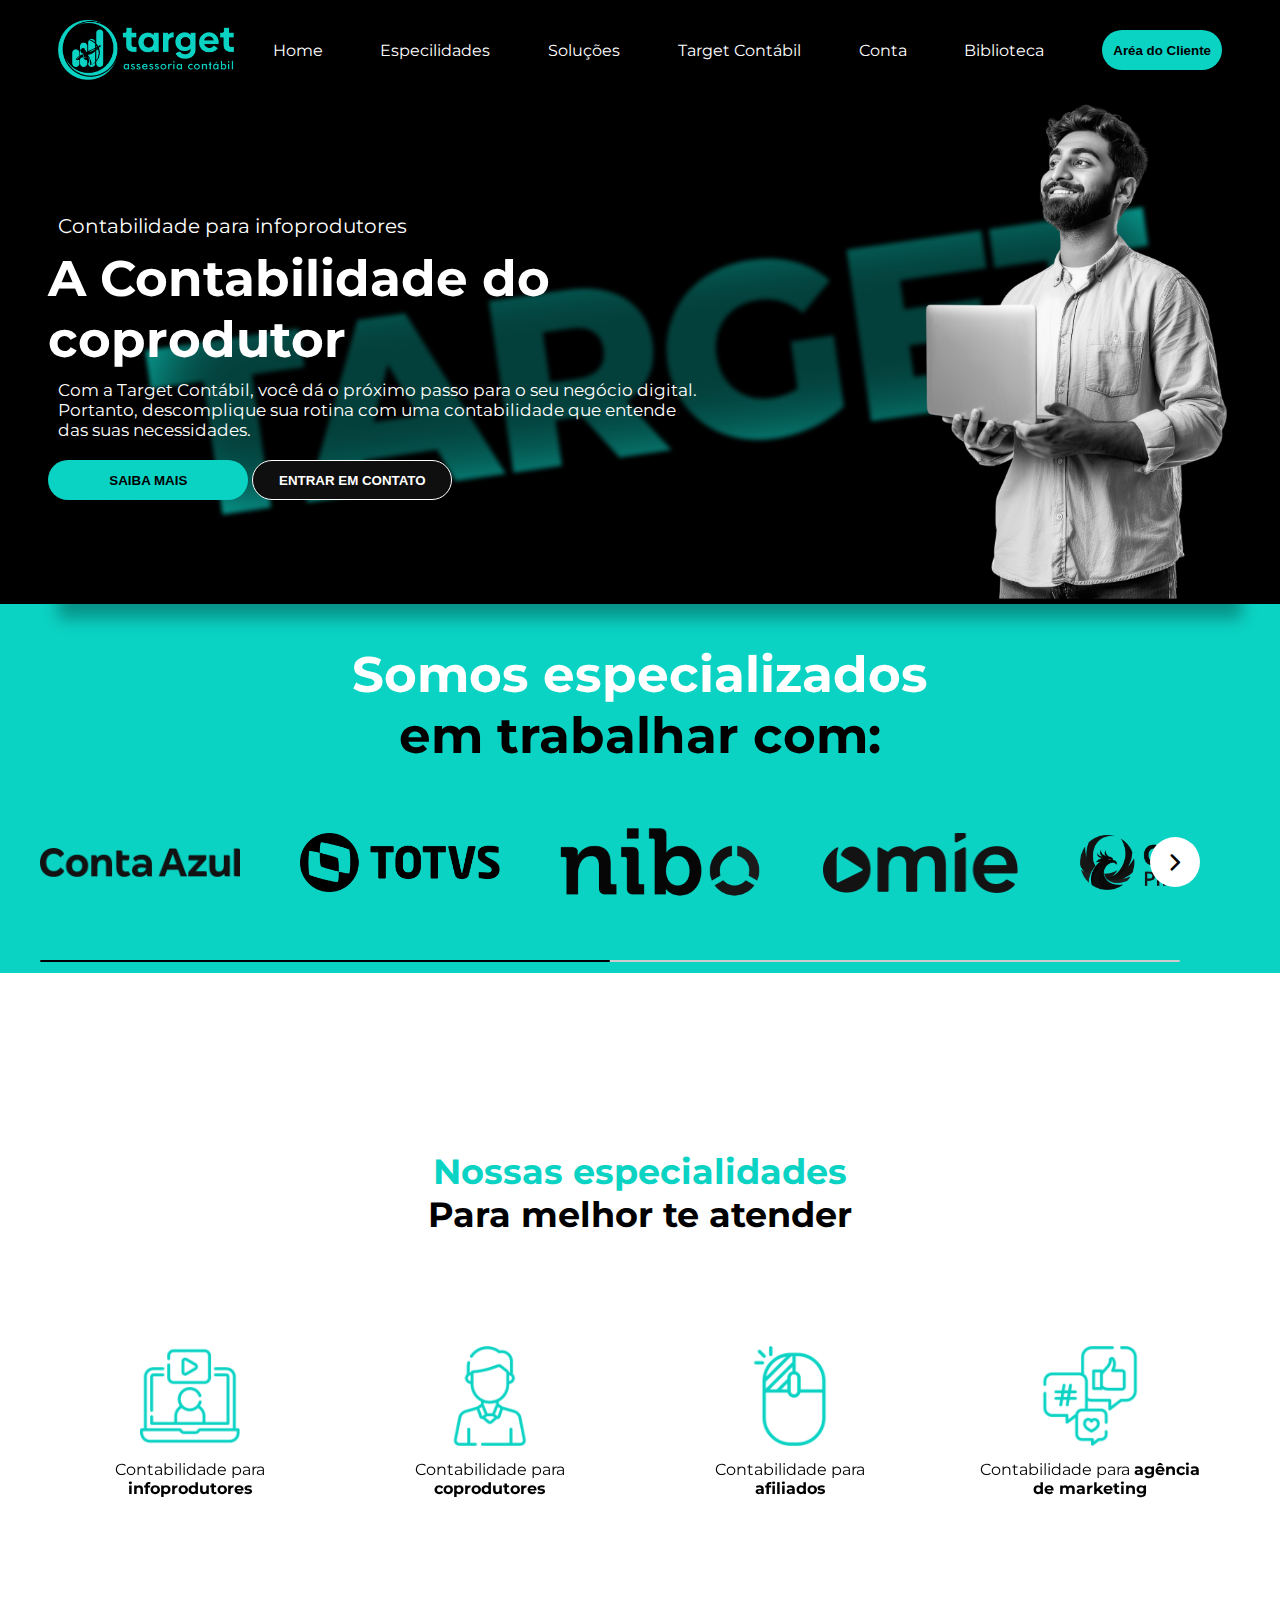
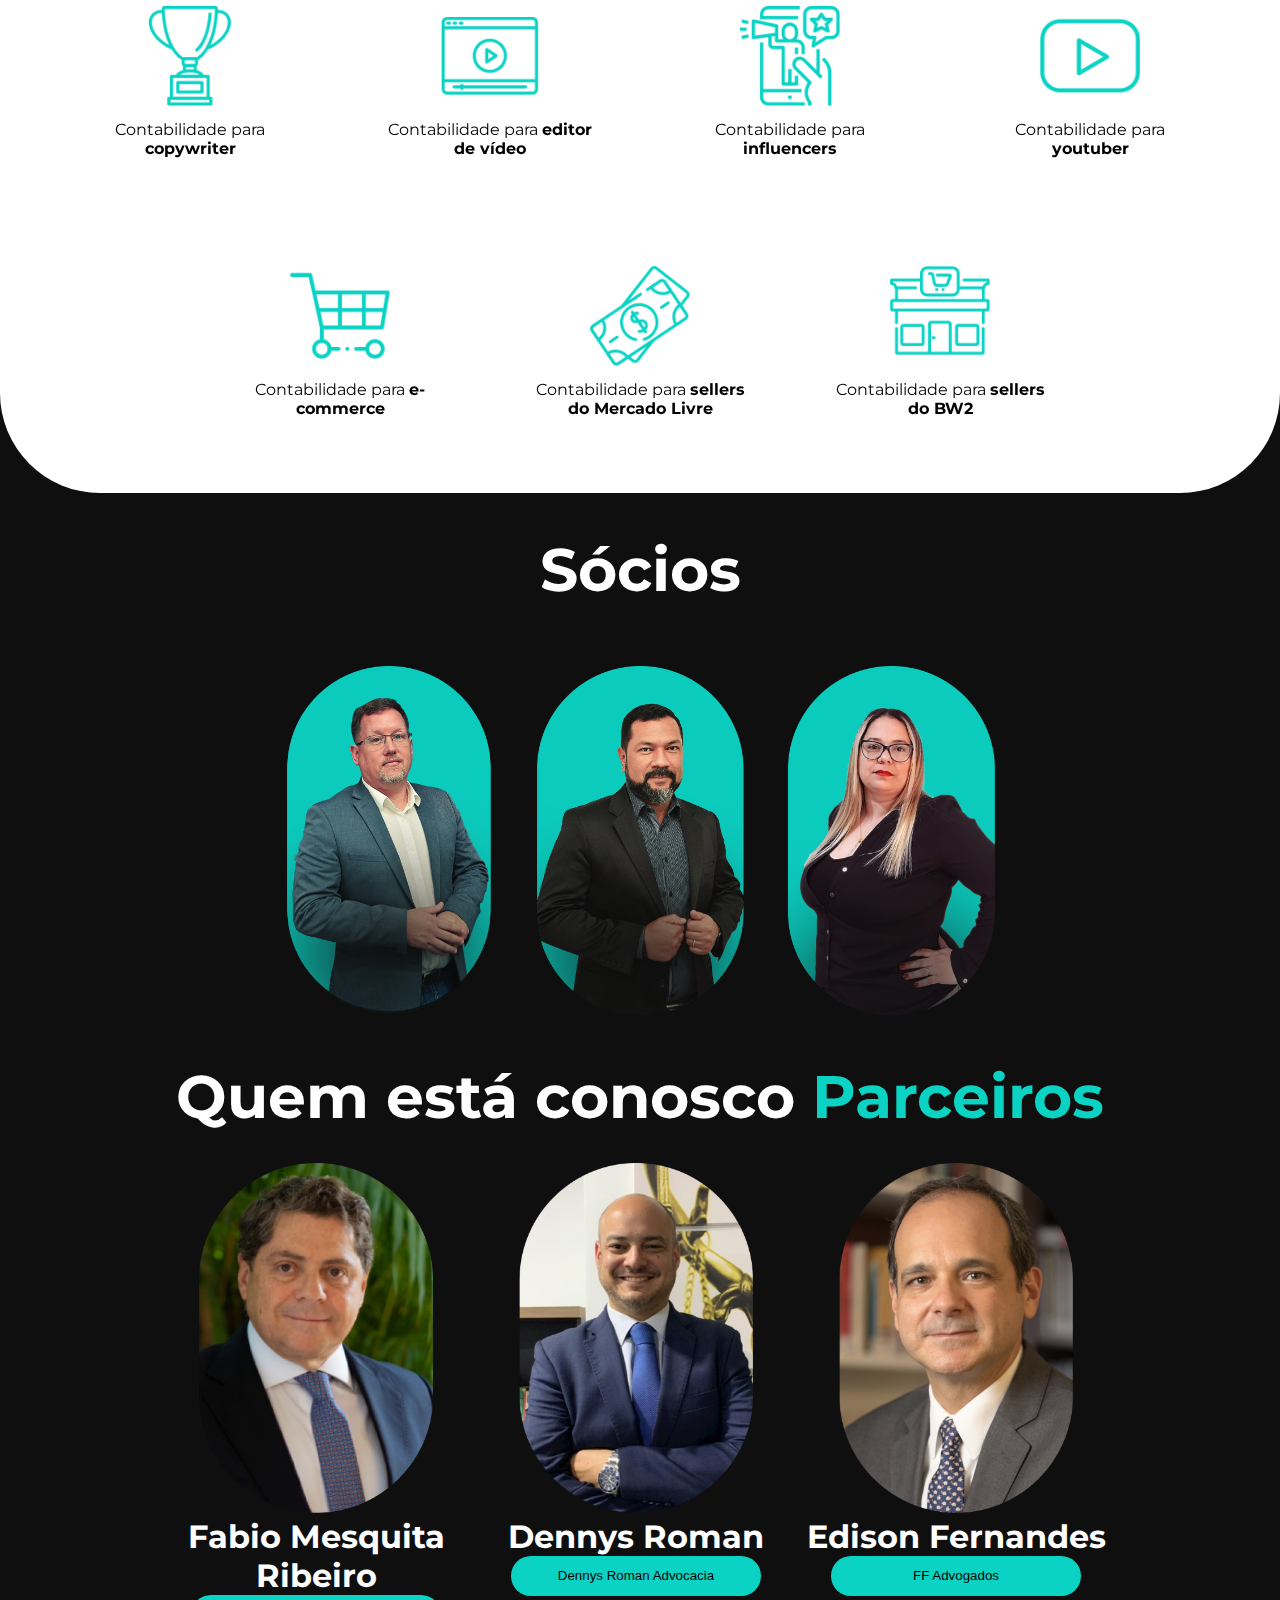
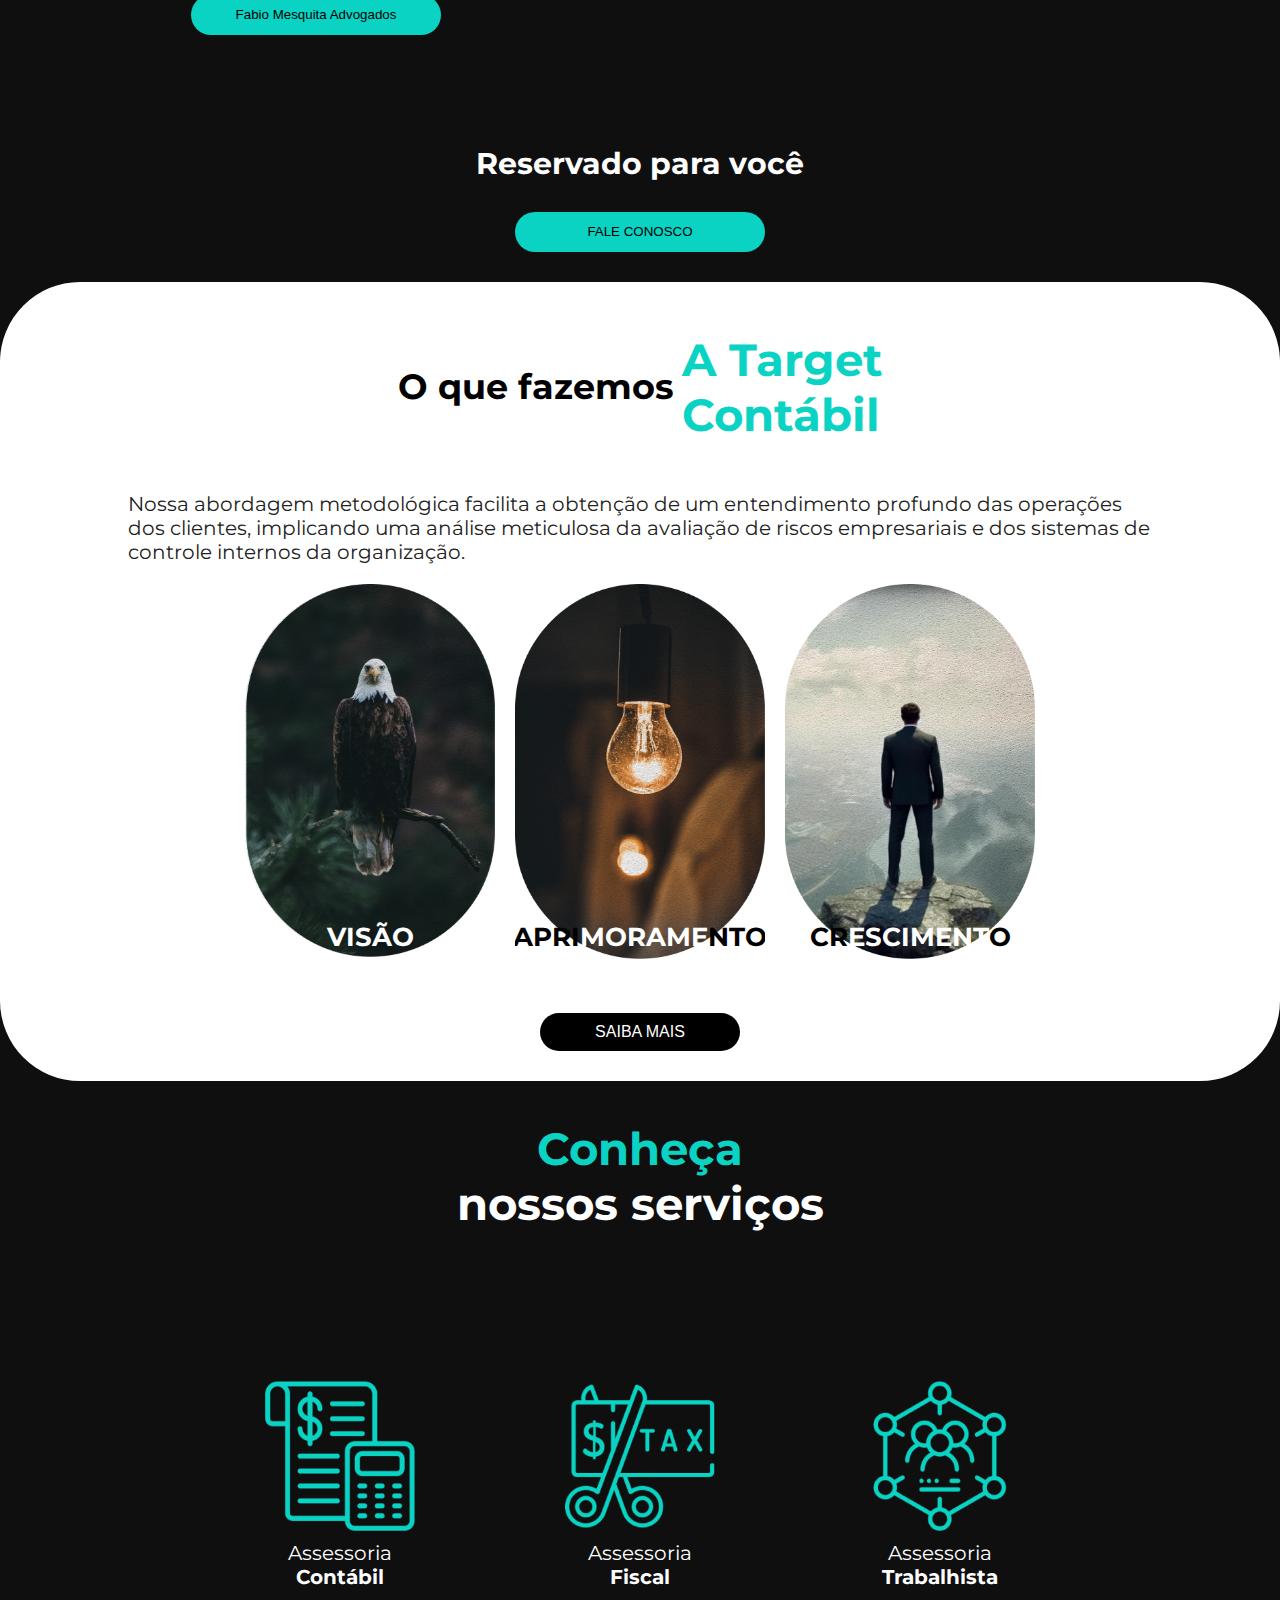
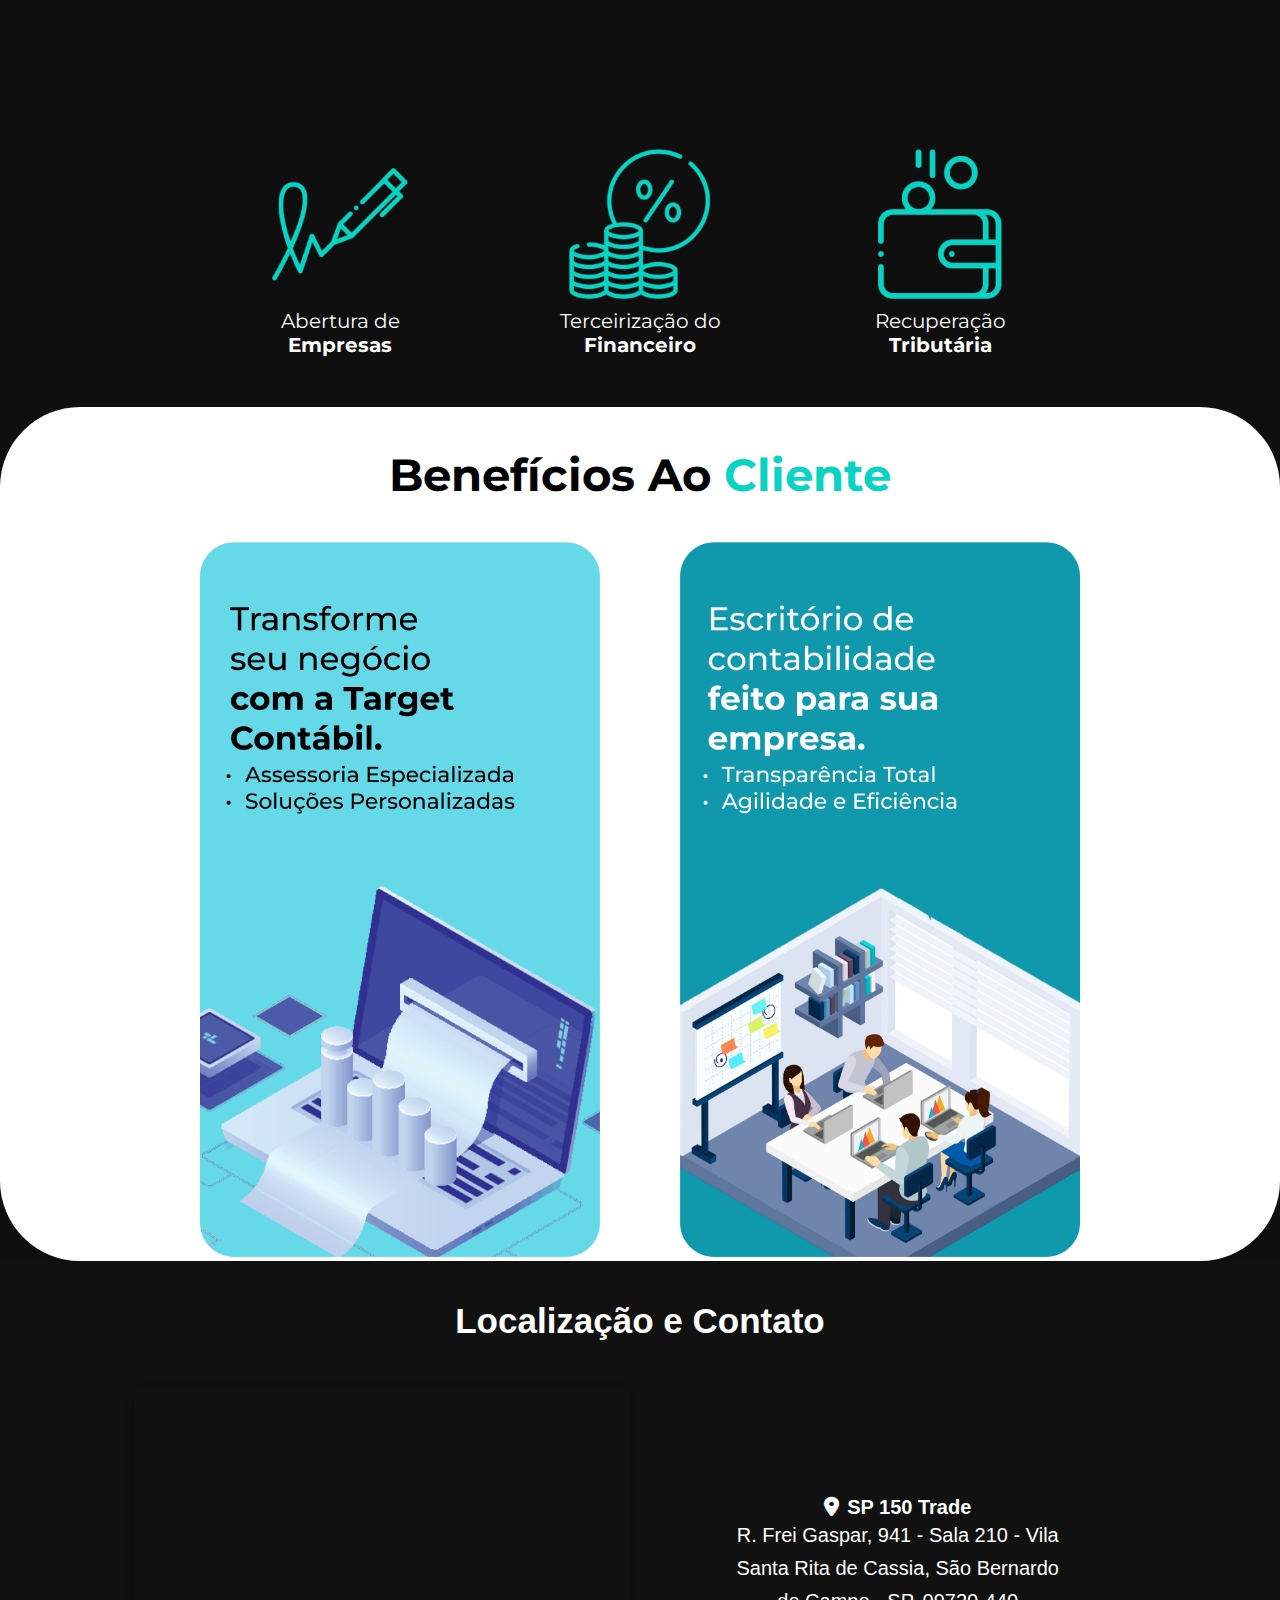
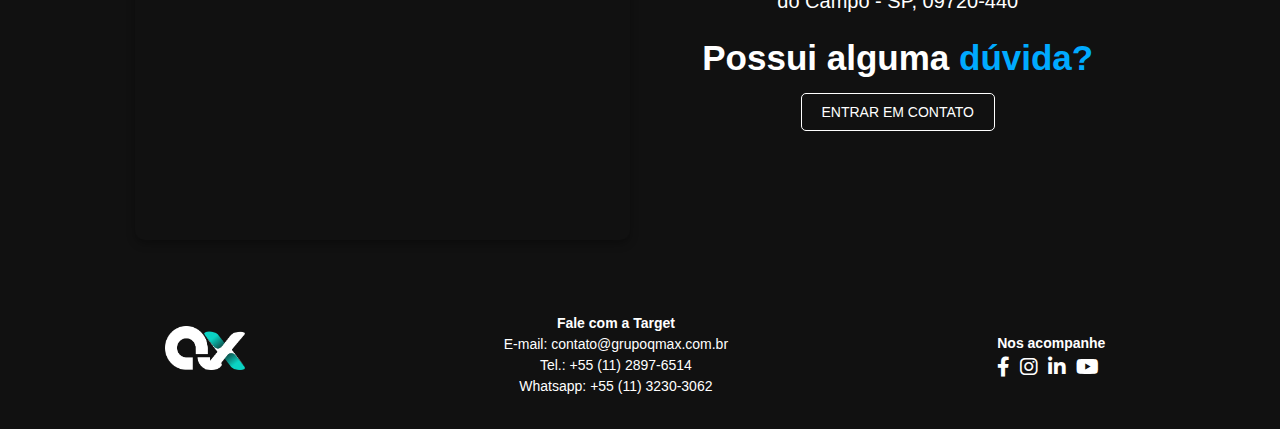
<file: src/Screens/landingPage/index.html>
<!DOCTYPE html>
<html lang="en">
<head>
    <meta charset="UTF-8">
    <meta name="viewport" content="width=device-width, initial-scale=1.0">
    <link rel="stylesheet" href="./style.css">
    <link rel="stylesheet" href="https://cdn.jsdelivr.net/npm/bootstrap-icons@1.10.0/font/bootstrap-icons.css">
    <link rel="stylesheet" href="https://cdnjs.cloudflare.com/ajax/libs/font-awesome/6.0.0-beta3/css/all.min.css">
    <link href="https://fonts.googleapis.com/css2?family=Material+Symbols+Rounded" rel="stylesheet">
    <script src="script.js" defer></script>
    <title>Target</title>
</head>
<body> 
    <section class="section-topo">
        <header>
            <div class="header">
                <img src="/midias/image/Logo- SemDegrade.png">
                <li>Home</li>
                <li>Especilidades</li>
                <li>Soluções</li>
                <li>Target Contábil</li>
                <li>Conta</li>
                <li>Biblioteca</li>
                <button>Aréa do Cliente</button>
            </div>
        </header>
        <div class="container-topo">
            <div class="lado-esquerdo">
            <div class="textos-topo">
                <p class="subparagrafo">Contabilidade para infoprodutores</p>
                <h1>A Contabilidade do coprodutor</h1>
                <p>Com a Target Contábil, você dá o próximo passo para o seu negócio digital. <br>Portanto, descomplique sua rotina com uma contabilidade que entende das suas necessidades.</p>
            </div>
            <div class="botoes-topo">
                <button class="saiba-mais">SAIBA MAIS</button>
                <button class="contato">ENTRAR EM CONTATO</button>
            </div>
        </div>
            <div class="lado-direito">
            <div class="imagem-topo">
               <img src="/midias/image/homem-coprodutor.png">
            </div>
        </div>
        </div>
    </section>
    <!-- Section Empresas -->
    <section class="section-empresas">
        <div class="empresas">
            <div class="titulo-empresas">
                <h1>Somos especializados
                    <br><span style="color: #000;">em trabalhar com:</span></h1>
            </div>
            <div class="container-empresas">
            <div class="slider-wrapper">
                <button id="prev-slide" class="slide-button material-symbols-rounded">chevron_left</button>
                <div class="image-list">
                    <img src="/midias/image/image 101.png" alt="img-1" class="image-item">
                    <img src="/midias/image/image 102.png" alt="img-2" class="image-item">
                    <img src="/midias/image/image 103.png" alt="img-3" class="image-item">
                    <img src="/midias/image/image 104.png" alt="img-4" class="image-item">
                    <img src="/midias/image/image 105.png" alt="img-5" class="image-item"> 
                    <img src="/midias/image/image 106.png" alt="img-6" class="image-item">
                    <img src="/midias/image/image 107.png" alt="img-7" class="image-item">
                    <img src="/midias/image/image 108.png" alt="img-8" class="image-item">
                 </div>
                 <button id="next-slide" class="slide-button material-symbols-rounded">chevron_right</button>
                </div>
                <div class="slider-scrollbar">
                    <div class="scrollbar-track">
                        <div class="scrollbar-thumb">
                        </div>
                    </div>
                </div>
            </div>
        </div>
    </section>
    <!-- Section Especialidades -->
    <section class="section-especialidades">
        <div class="container-especialidades">
            <div class="titulo">
                <h1 style="color: #0BD3C4;">Nossas especialidades</h1>
                <h1>Para melhor te atender</h1>
            </div>
            <div class="containers">
                <!-- Primeira Fileira -->
                <div class="primeira-fileira">
                    <div class="cards-movie">
                        <div class="card-front">
                            <img src="/midias/image/video-call 1.png">
                            <p>Contabilidade para <span>infoprodutores</span></p>
                        </div>
                        <div class="card-back">
                            <h1>Contabilidade para <span>infoprodutores</span></h1>
                            <p>Obtenha resultados maravilhosos com quem realmente entende do assunto!</p>
                            <button>Saiba Mais</button>
                        </div>
                    </div>
                    <div class="cards-movie">
                        <div class="card-front">
                            <img src="/midias/image/coprodutores.png">
                            <p>Contabilidade para <span>coprodutores</span></p>
                        </div>
                        <div class="card-back">
                            <h1>Contabilidade para <span>coprodutores</span></h1>
                            <p>Contabilidade especializada para coprodutores, garantindo o melhor suporte fiscal.</p>
                            <button>Saiba Mais</button>
                        </div>
                    </div>
                    <div class="cards-movie">
                        <div class="card-front">
                            <img src="/midias/image/afiliados.png">
                            <p>Contabilidade para <span>afiliados</span></p>
                        </div>
                        <div class="card-back">
                            <h1>Contabilidade para <span>afiliados</span></h1>
                            <p>Reduza impostos com um serviço de contabilidade focado em afiliados.</p>
                            <button>Saiba Mais</button>
                        </div>
                    </div>
                    <div class="cards-movie">
                        <div class="card-front">
                            <img src="/midias/image/marketing.png">
                            <p>Contabilidade para <span>agência de marketing</span></p>
                        </div>
                        <div class="card-back">
                            <h1>Contabilidade para <span>agência de marketing</span></h1>
                            <p>Suporte contábil especializado para agências de marketing.</p>
                            <button>Saiba Mais</button>
                        </div>
                    </div>
                </div>
                
                <!-- Segunda Fileira -->
                <div class="segunda-fileira">
                    <div class="cards-movie">
                        <div class="card-front">
                            <img src="/midias/image/copywriter.png">
                            <p>Contabilidade para <span>copywriter</span></p>
                        </div>
                        <div class="card-back">
                            <h1>Contabilidade para <span>copywriter</span></h1>
                            <p>Serviços contábeis personalizados para copywriters.</p>
                            <button>Saiba Mais</button>
                        </div>
                    </div>
                    <div class="cards-movie">
                        <div class="card-front">
                            <img src="/midias/image/editor.png">
                            <p>Contabilidade para <span>editor de vídeo</span></p>
                        </div>
                        <div class="card-back">
                            <h1>Contabilidade para <span>editor de vídeo</span></h1>
                            <p>Soluções fiscais para editores de vídeo profissionais.</p>
                            <button>Saiba Mais</button>
                        </div>
                    </div>
                    <div class="cards-movie">
                        <div class="card-front">
                            <img src="/midias/image/influencers.png">
                            <p>Contabilidade para <span>influencers</span></p>
                        </div>
                        <div class="card-back">
                            <h1>Contabilidade para <span>influencers</span></h1>
                            <p>Gestão fiscal ideal para influencers.</p>
                            <button>Saiba Mais</button>
                        </div>
                    </div>
                    <div class="cards-movie">
                        <div class="card-front">
                            <img src="/midias/image/youtuber.png">
                            <p>Contabilidade para <span>youtuber</span></p>
                        </div>
                        <div class="card-back">
                            <h1>Contabilidade para <span>youtuber</span></h1>
                            <p>Controle contábil dedicado para youtubers.</p>
                            <button>Saiba Mais</button>
                        </div>
                    </div>
                </div>
                
                <!-- Terceira Fileira -->
                <div class="terceira-fileira">
                    <div class="cards-movie">
                        <div class="card-front">
                            <img src="/midias/image/e-commerce.png">
                            <p>Contabilidade para <span>e-commerce</span></p>
                        </div>
                        <div class="card-back">
                            <h1>Contabilidade para <span>e-commerce</span></h1>
                            <p>Gestão financeira completa para e-commerces.</p>
                            <button>Saiba Mais</button>
                        </div>
                    </div>
                    <div class="cards-movie">
                        <div class="card-front">
                            <img src="/midias/image/sellers.png">
                            <p>Contabilidade para <span>sellers do Mercado Livre</span></p>
                        </div>
                        <div class="card-back">
                            <h1>Contabilidade para <span>sellers do Mercado Livre</span></h1>
                            <p>Contabilidade dedicada para sellers do Mercado Livre.</p>
                            <button>Saiba Mais</button>
                        </div>
                    </div>
                    <div class="cards-movie">
                        <div class="card-front">
                            <img src="/midias/image/bw2.png">
                            <p>Contabilidade para <span>sellers do BW2</span></p>
                        </div>
                        <div class="card-back">
                            <h1>Contabilidade para <span>sellers do BW2</span></h1>
                            <p>Serviços especializados para sellers do BW2.</p>
                            <button>Saiba Mais</button>
                        </div>
                    </div>
                </div>
            </div>
        </div>
    </section>

    <!-- Section Socios -->
    <section class="section-socios">
        <div class="titulo-socios">
            <h1>Sócios</h1>
        </div>
        <div class="img-socios">
            <img src="/midias/image/hugo.png" alt="" class="socios">
            <img src="/midias/image/luciano.png">
            <img src="/midias/image/ale.png">
        </div>
    </section>
    <section class="section-parceiros">
        <div class="itens-parceiros">
            <div class="titulo-parceiros">
            <h1>Quem está conosco <span style="color: #0BD3C4;">Parceiros</span></h1>
            </div>
        <div class="parceiros">
            <div class="conteiners-parceiros">
                <img src="/midias/image/fabio-mesquita.png" alt="parceiros" class="Fabio Mesquita">
                <h1>Fabio Mesquita Ribeiro</h1>
                <button onclick="window.location.href='https://www.linkedin.com/in/fabio-mesquita-ribeiro-936a7a2b/?originalSubdomain=br';">Fabio Mesquita Advogados</button>
            </div>
            <div class="conteiners-parceiros">
                <img src="/midias/image/dennys-roman.png" alt="parceiros" class="Dennys Roman">
                <h1>Dennys Roman</h1>
                <button onclick="window.location.href='https://www.linkedin.com/in/dennys-roman-27943116/?originalSubdomain=br';">Dennys Roman Advocacia</button>
            </div>
            <div class="conteiners-parceiros">
                <img src="/midias/image/edison-fernandes.png" alt="parceiros" class="Edison Fernandes">
                <h1>Edison Fernandes</h1>
                <button onclick="window.location.href='https://www.linkedin.com/in/edison-fernandes/?locale=pt_BR';">FF Advogados</button>
            </div>
        </div>
            <div class="titulo-button">
                <h1>Reservado para você</h1>
                <button>FALE CONOSCO</button>
            </div>
        </div>
    </section>
    
    <!-- Section O que fazemos -->
    <section class="section-target">
        <div class="container-target">
            <div class="titulo-target">
                <h1 class="primeiro-titulo">O que fazemos</h1>
                <h1 class="segundo-titulo">A Target <br>Contábil</h1>
            </div>
            <div class="paragrafo-target">
                <p>
                    Nossa abordagem metodológica facilita a obtenção de um entendimento profundo das operações dos clientes,
                    implicando uma análise meticulosa da avaliação de riscos empresariais e dos sistemas de controle internos
                    da organização.
                </p>
            </div>
            <div class="grid-target">
                <div class="img-target">
                    <img src="/midias/image/visao.png" alt="Visão" class="visao">
                    <h1 class="img-titulo">VISÃO</h1>
                </div>
                <div class="img-target">
                    <img src="/midias/image/aprimoramento.png" alt="Aprimoramento" class="aprimoramento">
                    <h1 class="img-titulo"><span style="color: #000;">APRI</span>MORAME<span style="color: #000;">NTO</span></h1>
                </div>
                <div class="img-target">
                    <img src="/midias/image/crescimento.png" alt="Crescimento" class="crescimento">
                    <h1 class="img-titulo"><span style="color: #000;">CR</span>ESCIMENT<span style="color: #000;">O</span></h1>
                </div>
            </div>
            <div class="button-target">
                <button>SAIBA MAIS</button>
            </div>
        </div>
    </section>

    <!-- Section Serviços-->
    <section class="section-servicos">
        <div class="container-servicos">
            <div class="titulo-servicos">
                <h1>Conheça <br><span style="color: #fff;">nossos serviços</span></h1>
            </div>
            <div class="containers">
            <div class="primeira-fileira">
                <div class="cards">
                    <img src="/midias/image/contabil.png" alt="" class="contabil">
                    <p>Assessoria <span><br>Contábil</span></p>
                </div>
                <div class="cards">
                    <img src="/midias/image/fiscal.png" alt="" class="fiscal">
                    <p>Assessoria <span><br>Fiscal</span></p>
                </div>
                <div class="cards">
                    <img src="/midias/image/trabalhista.png" alt="" class="trabalhista">
                    <p>Assessoria <span>Trabalhista</span></p>
                </div>
            </div>
            <div class="segunda-fileira">
                <div class="cards">
                    <img src="/midias/image/empresas.png" alt="" class="empresas">
                    <p>Abertura de <span>Empresas</span></p>
                </div>
                <div class="cards">
                    <img src="/midias/image/financeiro.png" alt="" class="financeiro">
                    <p>Terceirização do <span>Financeiro</span></p>
                </div>
                <div class="cards">
                    <img src="/midias/image/tributaria.png" alt="" class="tributaria">
                    <p>Recuperação <span>Tributária</span></p>
                </div>
            </div>
        </div>
    </div>
    </section>
    <!--Section Beneficios ao Cliente-->
    <section class="section-cliente">
        <div class="container-cliente">
            <div class="titulo-cliente">
                <h1>Benefícios Ao <span style="color: #0BD3C4;">Cliente</span></h1>
            </div>
            <div class="cards-beneficios">
                <div class="banner">
                    <img src="/midias/image/banner1.png" alt="" class="banner1">
                </div>
                <div class="banner">
                    <img src="/midias/image/banner2.png" alt="" class="banner2">
                </div>
            </div>
        </div>
    </section>
    <section class="location-contact-section">    
        <div class="titulo-contact">
            <h1>Localização e Contato</h1>
        </div>
        <div class="flex-contact">
        <div class="map-container"> 
            <iframe src="https://www.google.com/maps/embed?pb=!1m18!1m12!1m3!1d3652.8339953536197!2d-46.559662625504366!3d-23.717621478692745!2m3!1f0!2f0!3f0!3m2!1i1024!2i768!4f13.1!3m3!1m2!1s0x94ce4178d8820c95%3A0x88ed5482654281bd!2sR.%20Frei%20Gaspar%2C%20941%20-%20Vila%20Santa%20Rita%20de%20Cassia%2C%20S%C3%A3o%20Bernardo%20do%20Campo%20-%20SP%2C%2009720-440!5e0!3m2!1spt-BR!2sbr!4v1730774435998!5m2!1spt-BR!2sbr" 
            width="600" height="450" style="border:0;" allowfullscreen="" loading="lazy" referrerpolicy="no-referrer-when-downgrade">
            </iframe>
        </div>
            <div class="contact-info">
                <h3><i class="fas fa-map-marker-alt"></i> SP 150 Trade</h3>
                <p>R. Frei Gaspar, 941 - Sala 210 - Vila</p>
                <p>Santa Rita de Cassia, São Bernardo</p>
                <p> do Campo - SP, 09720-440</p>
                <h4>Possui alguma <span>dúvida?</span></h4>
                <button class="contact-button">ENTRAR EM CONTATO</button>
            </div>
        </div>
    </section>
    
    <footer class="footer">
        <div class="footer-content">
            <div class="footer-logo">
                <img src="/midias/image/logo-target.png" alt="Logo da Target" />
            </div>
            <div class="footer-contact">
                <p><strong>Fale com a Target</strong></p>
                <p>E-mail: contato@grupoqmax.com.br</p>
                <p>Tel.: +55 (11) 2897-6514</p>
                <p>Whatsapp: +55 (11) 3230-3062</p>
            </div>
            <div class="footer-social">
                <p><strong>Nos acompanhe</strong></p>
                <div class="social-icons">
                    <a href="#"><i class="fab fa-facebook-f"></i></a>
                    <a href="#"><i class="fab fa-instagram"></i></a>
                    <a href="#"><i class="fab fa-linkedin-in"></i></a>
                    <a href="#"><i class="fab fa-youtube"></i></a>
                </div>
            </div>
        </div>
    </footer>
    

</body>
</html>
</file>
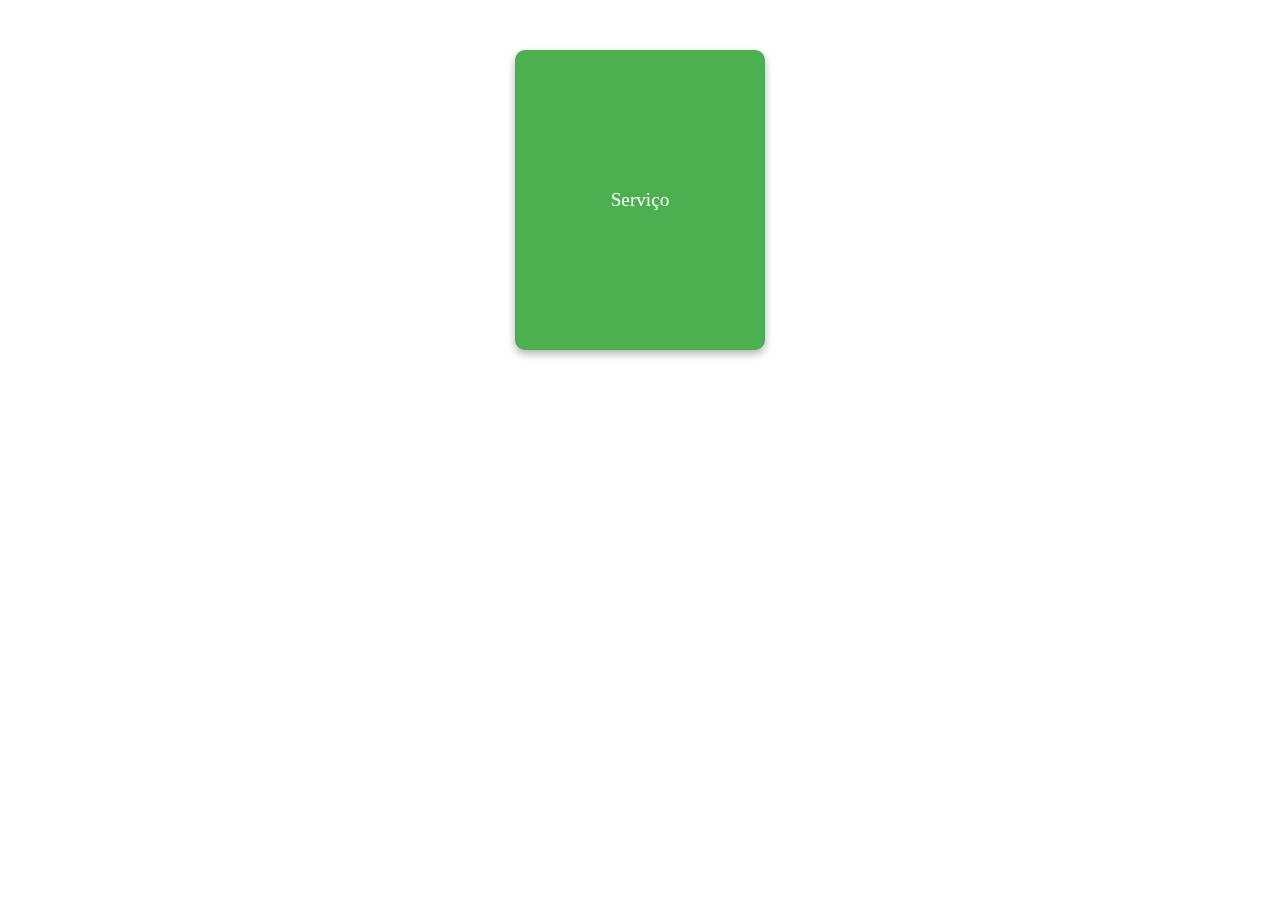
<file: teste.html>
<!DOCTYPE html>
<html lang="pt-br">
<head>
<meta charset="UTF-8">
<meta name="viewport" content="width=device-width, initial-scale=1.0">
<title>Card com Animação de Giro</title>
<style>
  /* Estilos gerais para o card */
  .card-container {
    perspective: 1000px;
    width: 250px;
    height: 300px;
    margin: 50px auto;
  }

  /* Card e seus lados (frente e verso) */
  .card {
    position: relative;
    width: 100%;
    height: 100%;
    transform-style: preserve-3d;
    transition: transform 0.6s;
  }

  .card-container:hover .card {
    transform: rotateY(180deg);
  }

  /* Estilos para o lado frontal do card */
  .card-front, .card-back {
    position: absolute;
    width: 100%;
    height: 100%;
    backface-visibility: hidden;
    display: flex;
    align-items: center;
    justify-content: center;
    border-radius: 10px;
    box-shadow: 0 4px 8px rgba(0, 0, 0, 0.3);
  }

  .card-front {
    background-color: #4CAF50;
    color: white;
    font-size: 1.2em;
  }

  /* Estilos para o lado traseiro do card */
  .card-back {
    background-color: #FFF;
    color: #333;
    font-size: 1em;
    transform: rotateY(180deg);
    padding: 20px;
    box-sizing: border-box;
    text-align: center;
  }
</style>
</head>
<body>

<div class="card-container">
  <div class="card">
    <!-- Lado da frente do card -->
    <div class="card-front">
      <p>Serviço</p>
    </div>

    <!-- Lado de trás do card -->
    <div class="card-back">
      <p>Detalhes do serviço:</p>
      <p>Descrição do que está incluído neste serviço, vantagens e informações adicionais.</p>
    </div>
  </div>
</div>

</body>
</html>
</file>
<file: src/Screens/landingPage/style.css>
@import url('https://fonts.googleapis.com/css2?family=Montserrat:ital,wght@0,100..900;1,100..900&display=swap');

*{
    margin: 0;
    padding: 0;   
}
body {
    font-family: 'Montserrat', sans-serif;
    background-color: #0F0F0F;
    box-sizing: border-box;
}
.section-topo{
    display: flex;
    flex-direction: column;
    background-color: #000000;
    height: 100%;
}

.header{
    display: flex;
    margin: 20px;
    flex-direction: row;
    justify-content: space-evenly;
    align-items: center;
}

.header li{
    color: #fff;
    display: inline;
    margin-right: 20px;
    list-style: none;
    cursor: pointer;
}

.header img{
    height: 60px;
}

.header button{
    background-color: #0BD3C4;
    color: #000;
    border: none;
    border-radius: 20px;
    width: 120px;
    height: 40px;
    font-weight: 600;
    cursor: pointer;
}

.container-topo{
    display: flex;
    justify-content: space-between;
    align-items: center;
    margin: 0 auto;
    gap: 40px;
    background-image: url(/midias/image/target-topo.png);
    background-size: cover;
    box-shadow: 10px 15px 15px rgba(0, 0, 0, 0.3);
}

.lado-esquerdo .textos-topo{
    display: flex;
    flex-direction: column;
    flex-wrap: wrap;
    width: 80%;
    
}

.lado-esquerdo .textos-topo h1{
    font-size: 50px;
}

.lado-esquerdo .textos-topo .subparagrafo{
    font-size: 20px;
}

.lado-esquerdo .textos-topo p{
    font-size: 17px;
    margin: 10px;
}

.container-topo .textos-topo{
    color: #fff;
}

.container-topo .botoes-topo button{
    width: 200px;
    height: 40px;
    border-radius: 20px;
    border: none;
    cursor: pointer;
    margin-top: 10px;
}

.container-topo .botoes-topo .saiba-mais{
    background-color: #0BD3C4;
    font-weight: 600;
}

.container-topo .botoes-topo .contato{
    background-color: #0F0F0F;
    border: 1px solid #fff;
    color: #fff;
    font-weight: 600;
}

.imagem-topo img {
    height: 500px;
}

/* Empresas */ 

.section-empresas {
    display: flex;
    flex-direction: column;
    align-items: center;
    justify-content: center;
    text-align: center;
    background-color: #0BD3C4;
}
.section-empresas .titulo-empresas{
    margin: 40px;
    color: #fff;
    font-size: 25px;
}

.section-empresas .container-empresas{
    max-width: 1200px;
    width: 95%;
}

/*Carrosel*/

.slider-wrapper{
    position: relative;
}

.slider-wrapper .slide-button{
    position: absolute;
    top: 50%;
    height: 50px;
    width: 50px;
    color: #000;
    outline: none;
    border: none;
    background-color: #fff;
    font-size: 2.2rem;
    cursor: pointer;
    border-radius: 50%;
    transform: translateY(-50%);
}

.slider-wrapper .slide-button:hover{
    background-color: #444;
}

.slider-wrapper .slide-button#prev-slide{
    left: -20px;
    display: none;
}

.slider-wrapper .slide-button#next-slide{
    right: -20px;
}

.slider-wrapper .image-list{
    display: grid;
    justify-items: center;
    align-items: center;
    gap: 60px;
    font-size: 0;
    margin-bottom: 30px;
    overflow-x: auto;
    scrollbar-width: none;
    grid-template-columns: repeat(10, 1fr);
}

.slider-wrapper .image-list::-webkit-scrollbar{
    display: none;
}

.slider-wrapper .image-list .image-item{
    width: 200px;
    height: auto;
    object-fit: cover;
}

.container-empresas .slider-scrollbar{
    height: 24px;
    width: 100%;
    display: flex;
    align-items: center;
}

.slider-scrollbar .scrollbar-track{
    height: 2px;
    width: 100%;
    position: relative;
    border-radius: 4px;
    background-color: #ccc;
}

.slider-scrollbar:hover .scrollbar-track{
    height: 4px;
}

.slider-scrollbar .scrollbar-track:active{
    cursor: grabbing;
    height: 8px;
    top: -2px;
}

.slider-scrollbar .scrollbar-thumb{
    position: absolute;
    height: 100%;
    width: 50%;
    background-color: #000;
    border-radius: inherit;
    cursor: grab;
}
.slider-scrollbar .scrollbar-thumb::after{
    content: "";
    position: absolute;
    left: 0;
    right: 0;
    top: -10px;
    bottom: -10px;
}

/* Fim Carrosel*/

/*Especialidades*/

.section-especialidades {
    display: flex;
    justify-content: center;
    align-items: center;
    background-color: #fff;
    height: 70rem;
    border-bottom-left-radius: 100px;
    border-bottom-right-radius: 100px;
}

.section-especialidades .container-especialidades {
    text-align: center;
}

.section-especialidades .titulo h1 {
    color: #000;
    margin: 0;
    font-size: 35px;
}

.section-especialidades .containers {
    display: flex;
    gap: 100px;
    flex-direction: column;
}

.section-especialidades .primeira-fileira,
.section-especialidades .segunda-fileira,
.section-especialidades .terceira-fileira {
    display: flex;
    margin-top: 60px;
    justify-content: center;
}

.section-especialidades .cards-movie {
    display: flex;
    flex-direction: column;
    align-items: center;
    text-align: center;
    padding: 10px;
    border-radius: 8px;
    margin: 40px;
    width: 200px;
    transform-style: preserve-3d;
    transition: transform 0.6s;
}

.cards-movie:hover {
    transform: rotatey(170deg);
  }

.section-especialidades .cards-movie img {
    width: 100px;
    height: auto;
    margin-bottom: 10px;
}

.section-especialidades span{
    font-weight: bold;
}

.card-back, .card-front{
    position: absolute;
    backface-visibility: hidden;
}
.card-back {
    background-color: #0BD3C4;
    color: #333;
    transform: rotateY(180deg);
    padding: 20px;
    text-align: center;
    border-radius: 50px;
}

.card-back h1{
    font-size: 15px;
    margin-bottom: 10px;
}

.card-back p{
    font-size: 14px;
    margin-bottom: 10px;
}

.card-back button{
    width: 150px;
    height: 30px;
    background-color: #000;
    color: #0BD3C4;
    border: none;
    border-radius: 20px;
    cursor: pointer;
}

/* Socios */

.section-socios{
    display: flex;
    flex-direction: column;
    align-items: center;
    text-align: center;
    background-color: #0F0F0F;
}

.section-socios .titulo-socios{
    color: #fff;
    font-size: 30px;
    margin: 40px;
}

.section-socios .img-socios img{
    height: 350px;
    margin: 20px;
}

/* Parceiros */

.section-parceiros{
    display: flex;
    flex-direction: column;
    align-items: center;
    background-color: #0F0F0F;
    text-align: center;
}

.section-parceiros .titulo-parceiros{
    color: #fff;
    margin: 20px;
    font-size: 30px;
}

.section-parceiros .parceiros{
    display: flex;
    flex-direction: row;
}

.section-parceiros .parceiros img{
    height: 350px;
}

.section-parceiros .parceiros .conteiners-parceiros{
    margin: 10px;
    width: 300px;
}

.section-parceiros .conteiners-parceiros h1{
    color: #fff;
}

.section-parceiros .conteiners-parceiros button{
    background-color: #0BD3C4;
    color: #000;
    border: none;
    border-radius: 20px;
    height: 40px;
    width: 250px;
    cursor: pointer;
}

.section-parceiros .titulo-button h1{
    color: #fff;
    font-size: 30px;
    margin-top: 100px;
}

.section-parceiros .titulo-button button{
    background-color: #0BD3C4;
    height: 40px;
    width: 250px;
    border: none;
    border-radius: 20px;
    margin: 30px;
    cursor: pointer;
}

/* O que fazemos */

.section-target{
    display: flex;
    background-color: #fff;
    border-radius: 80px;
}

.section-target .container-target{
    display: flex;
    align-items: center;
    flex-direction: column;
}

.section-target .titulo-target{
    display: flex;
    flex-direction: row;
    justify-content: center;
    align-items: center;
    margin: 50px;
}

.section-target .titulo-target .primeiro-titulo{
    font-size: 35px;
}

.section-target .titulo-target .segundo-titulo{
    display: flex;
    flex-direction: column;
    font-size: 45px;
    color: #0BD3C4;
    margin-left: 8px;
}

.section-target .paragrafo-target{
    width: 80%;
    color: #222222;
    font-size: 20px;
}

.grid-target {
    display: flex;
    justify-content: space-around;
    margin-top: 20px;
    gap: 20px;
}

.img-target {
    position: relative;
    width: 250px;
    text-align: center;
    overflow: hidden;
}

.img-target img {
    width: 100%;
    border-radius: 15px;
}

.img-titulo {
    display: flex;
    font-size: 26px;
    font-weight: bold;
    text-align: left;
    color: white;
    position: absolute;
    bottom: 10px;
    left: 50%;
    transform: translateX(-50%);
}

.button-target {
    margin-top: 20px;
}

.button-target button {
    padding: 10px 20px;
    font-size: 1em;
    cursor: pointer;
    background-color: #000;
    color: #fff;
    border: none;
    border-radius: 20px;
    width: 200px;
    margin: 30px;
}

/* Nossos Serviços */

.section-servicos{
    display: flex;
    align-items: center;
    justify-content: center;
    background-color: #0F0F0F;
}

.section-servicos .container-servicos{
    text-align: center;
}

.section-servicos .titulo-servicos h1{
    color: #0BD3C4;
    font-size: 45px;
    margin: 40px;
}

.section-servicos .containers {
    display: flex;
    flex-direction: column;
}

.section-servicos .primeira-fileira,
.section-servicos .segunda-fileira {
    display: flex;
    margin-top: 60px;
    justify-content: center;
}

.section-servicos .cards{
    display: flex;
    flex-direction: column;
    align-items: center;
    text-align: center;
    padding: 10px;
    margin: 40px;
    width: 200px;
}

.section-servicos .cards p{
    color: #fff;
    font-size: 20px;
    margin-top: 10px;
}

.section-servicos .cards span{
    font-weight: bold;
}

.section-servicos .cards img{
    width: 150px;
}

/* Beneficios ao Cliente*/

.section-cliente{
    display: flex;
    justify-content: center;
    background-color: #fff;
    text-align: center;
    border-radius: 80px;
}

.section-cliente .titulo-cliente h1{
    font-size: 45px;
    margin: 40px;
}

.section-cliente .cards-beneficios{
    display: flex;
    gap: 80px;
}

.section-cliente .banner img{
    width: 400px;
}

/* Localização e Contato*/

.location-contact-section {
    display: flex;
    justify-content: center;
    align-items: center;
    flex-direction: column;
    padding: 40px;
    background-color: #111;
    color: #fff;
    font-family: Arial, sans-serif;
}

.map-container {
    width: 50%;
    height: 50%;
    margin-right: 20px;
    border-radius: 10px;
    overflow: hidden;
    box-shadow: 0 4px 8px rgba(0, 0, 0, 0.3);
}

.contact-info {
    display: flex;
    flex-direction: column;
    align-items: center;
    justify-content: center;
    width: 50%;
}

.flex-contact{
    display: flex;
    flex-direction: row;
    justify-content: space-between;
}

.titulo-contact h1{
    display: flex;
    font-size: 35px;
    margin-bottom: 45px;
}

.contact-info h3 {
    font-size: 20px;
    display: flex;
    align-items: center;
}

.contact-info h3 i {
    margin-right: 8px;
    color: #fff;
}

.contact-info p {
    margin: 5px 0;
    font-size: 20px;
}

.contact-info h4 {
    margin-top: 20px;
    font-size: 35px;
}

.contact-info h4 span {
    color: #00aaff;
}

.contact-button {
    margin-top: 15px;
    padding: 10px 20px;
    font-size: 14px;
    color: #fff;
    background-color: transparent;
    border: 1px solid #fff;
    border-radius: 5px;
    cursor: pointer;
    transition: background-color 0.3s, color 0.3s;
}

.contact-button:hover {
    background-color: #00aaff;
    color: #111;
}

/* Footer */

.footer {
    background-color: #111;
    color: #fff;
    padding: 20px 0;
    text-align: center;
    font-family: Arial, sans-serif;
}

.footer-content {
    display: flex;
    flex-wrap: wrap;
    justify-content: space-around;
    align-items: center;
    max-width: 1200px;
    margin: 0 auto;
}

.footer-logo img {
    width: 80px;
    margin-bottom: 10px;
}

.footer-contact,
.footer-social {
    margin: 10px;
}

.footer-contact p,
.footer-social p {
    margin: 5px 0;
    font-size: 14px;
}

.footer-social .social-icons {
    display: flex;
    gap: 10px;
}

.footer-social .social-icons a {
    color: #fff;
    font-size: 20px;
    transition: color 0.3s ease;
}

.footer-social .social-icons a:hover {
    color: #00aaff; /* Cor de destaque ao passar o mouse */
}
</file>
